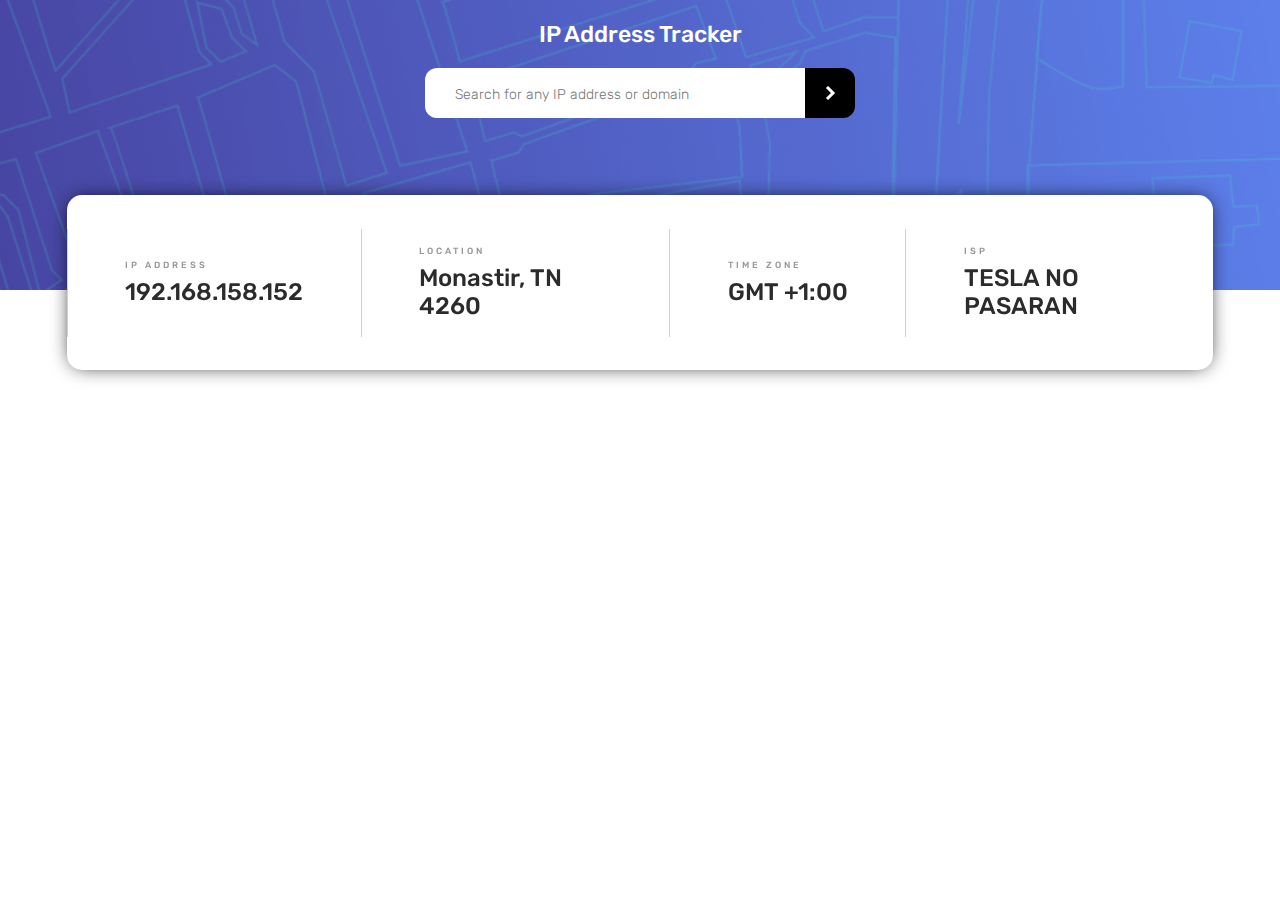
<file: index.html>
<!DOCTYPE html>
<html lang="en">
  <head>
    <meta charset="UTF-8" />
    <meta name="viewport" content="width=device-width, initial-scale=1.0" />
    <link rel="stylesheet" href="style/style.css" />
    <link
      rel="icon"
      type="image/png"
      sizes="32x32"
      href="./images/favicon-32x32.png"
    />

    <title>IP Address Tracker | Dhaker Benhamad</title>
  </head>
  <body>
    <div class="top-cont">
      <h1 id="title">IP Address Tracker</h1>
      <form action="getInfo()" class="input-field" method="get">
        <input
          type="text"
          placeholder="Search for any IP address or domain"
          name="text"
          id="txt1"
        />
        <input type="button" id="btn1" value="" name="text" />
      </form>
      <div class="info-field">
        <div class="ip-field">
          <p>IP Address</p>
          <h1 id="ip-adress">192.168.158.152</h1>
        </div>
        <div class="loc-field">
          <p>Location</p>
          <h1 id="loc">Monastir, TN 4260</h1>
        </div>
        <div class="time-field">
          <p>time zone</p>
          <h1 id="time">GMT +1:00</h1>
        </div>
        <div class="isp-field">
          <p>isp</p>
          <h1 id="isp">TESLA NO PASARAN</h1>
        </div>
      </div>
    </div>
    <iframe
      class="map"
      width="600"
      height="450"
      style="border: 0"
      loading="lazy"
      allowfullscreen
      referrerpolicy="no-referrer-when-downgrade"
      src="https://www.google.com/maps/embed/v1/place?key=AIzaSyA--xjTv9gFM5AqwOu4FvZfEsPwz58977Q&q=Space+Needle,Seattle+WA"
    >
    </iframe>
    <script src="./script.js"></script>
  </body>
</html>
</file>
<file: style/style.css>
@import url("https://fonts.googleapis.com/css2?family=Rubik:wght@400;500;700&display=swap");
* {
  margin: 0;
  padding: 0;
  font-family: 'Rubik', sans-serif;
}

body {
  width: 100%;
  height: 100%;
}

.top-cont {
  background:url('../images/pattern-bg.png') center ;
  background-size: cover;
  height: 30vh;
  padding-top: 20px;
  display: -webkit-box;
  display: -ms-flexbox;
  display: flex;
  -webkit-box-orient: vertical;
  -webkit-box-direction: normal;
      -ms-flex-direction: column;
          flex-direction: column;
  gap: 20px;
  -webkit-box-pack: start;
      -ms-flex-pack: start;
          justify-content: flex-start;
  -webkit-box-align: center;
      -ms-flex-align: center;
          align-items: center;
  text-align: center;
}

.top-cont #title {
  color: white;
  font-weight: 500;
  font-size: 23px;
}

.top-cont form {
  display: -webkit-box;
  display: -ms-flexbox;
  display: flex;
  -webkit-box-align: center;
      -ms-flex-align: center;
          align-items: center;
  position: relative;
}

.top-cont #txt1 {
  height: 50px;
  width: calc(min(80%,350px));
  border-radius: 12px 0 0  12px;
  border: 0;
  outline: 0;
  padding-left: 30px;
  font-weight: 200;
  font-size: 18px;
}

.top-cont #txt1::-webkit-input-placeholder {
  font-size: 14px;
}

.top-cont #txt1:-ms-input-placeholder {
  font-size: 14px;
}

.top-cont #txt1::-ms-input-placeholder {
  font-size: 14px;
}

.top-cont #txt1::placeholder {
  font-size: 14px;
}

.top-cont #btn1 {
  width: 50px;
  min-width: 5vh;
  height: 50px;
  border: 0;
  outline: 0;
  background: url("../images/icon-arrow.svg") center no-repeat, black;
  border-radius: 0 12px 12px 0;
}

.top-cont #btn1:hover {
  cursor: pointer;
}

.top-cont .info-field {
  z-index: 1;
  display: -webkit-box;
  display: -ms-flexbox;
  display: flex;
  -webkit-box-orient: vertical;
  -webkit-box-direction: normal;
      -ms-flex-direction: column;
          flex-direction: column;
  padding: 20px 0;
  gap: 10px;
  -webkit-box-pack: justify;
      -ms-flex-pack: justify;
          justify-content: space-between;
  min-width: 80vw !important;
  border-radius: 15px;
  background-color: white;
  position: absolute;
  -webkit-transform: translateY(50%);
          transform: translateY(50%);
  -webkit-box-shadow: 0 0 20px -5px black;
          box-shadow: 0 0 20px -5px black;
  max-height: 30vh;
}

.top-cont .info-field p {
  letter-spacing: 3px;
  text-transform: uppercase;
  font-size: 9px;
  font-weight: 500;
  color: #969696;
  padding-bottom: 8px;
}

.top-cont .info-field h1 {
  font-weight: 700;
  font-size: 16px;
  color: #2b2b2b;
}

@media screen and (min-width: 600px) {
  form {
    width: 40%;
    -webkit-box-pack: center;
        -ms-flex-pack: center;
            justify-content: center;
  }
  .info-field {
    overflow: hidden;
    -webkit-box-flex: 1 !important;
        -ms-flex: 1 1 0px !important;
            flex: 1 1 0 !important;
    -webkit-box-orient: horizontal !important;
    -webkit-box-direction: normal !important;
        -ms-flex-direction: row !important;
            flex-direction: row !important;
    height: 15vh;
    -webkit-box-align: center;
        -ms-flex-align: center;
            align-items: center;
    -webkit-box-pack: center !important;
        -ms-flex-pack: center !important;
            justify-content: center !important;
    text-align: left !important;
    gap: unset !important;
    -webkit-transform: translateY(100%) !important;
            transform: translateY(100%) !important;
  }
  .info-field h1 {
    font-size: x-large !important;
    font-weight: 500 !important;
    margin-right: 0 !important;
    max-width: 12rem;
  }
  .info-field div {
    padding: 0 4.5vw;
    border-left: 1px solid rgba(150, 150, 150, 0.446);
    display: -webkit-box;
    display: -ms-flexbox;
    display: flex;
    -webkit-box-orient: vertical;
    -webkit-box-direction: normal;
        -ms-flex-direction: column;
            flex-direction: column;
    -webkit-box-pack: center;
        -ms-flex-pack: center;
            justify-content: center;
    min-height: 12vh;
  }
}

.map {
  -webkit-user-select: none;
     -moz-user-select: none;
      -ms-user-select: none;
          user-select: none;
  pointer-events: none;
  z-index: -10;
  width: 100vw !important;
  height: 66.2vh !important;
}
/*# sourceMappingURL=style.css.map */
</file>
